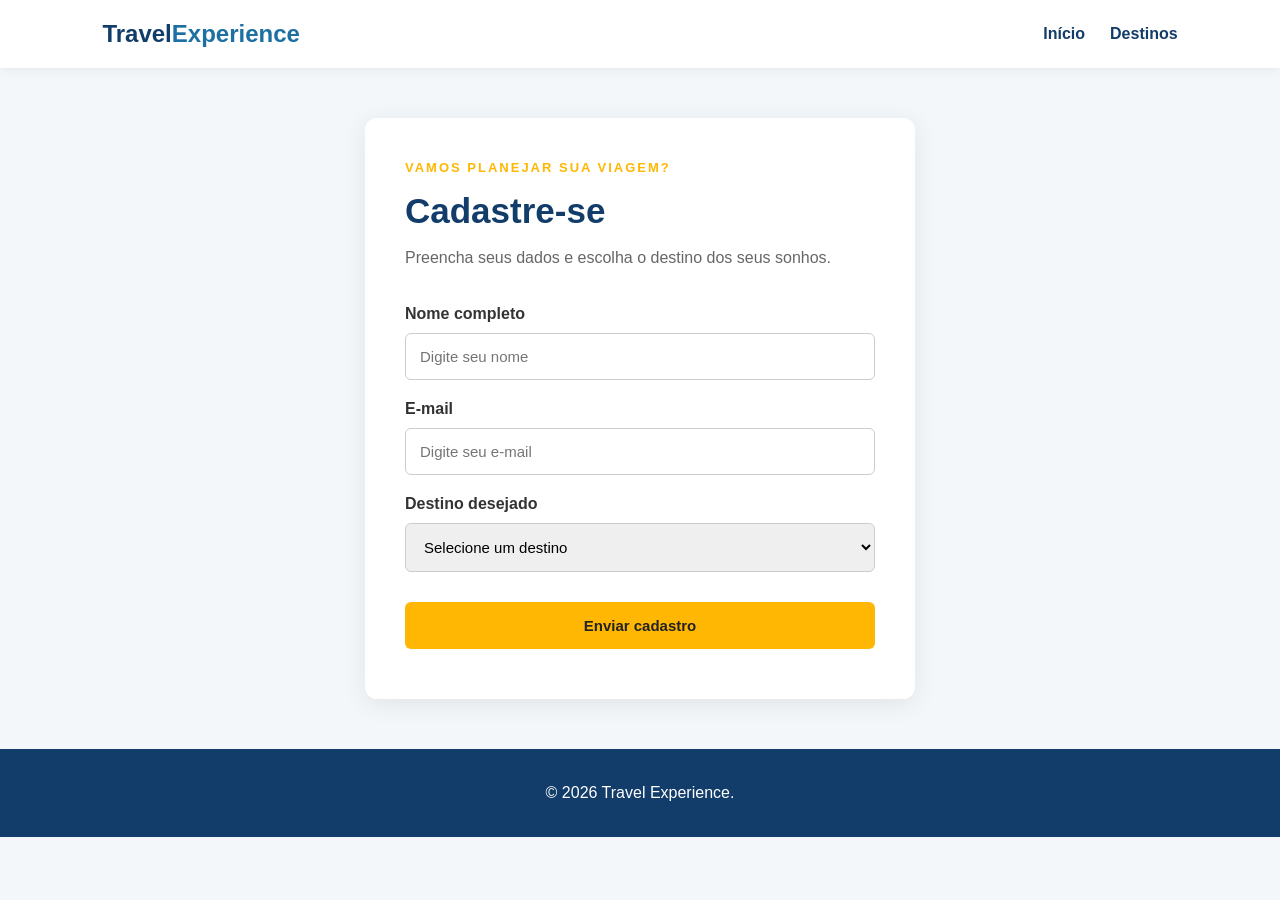
<file: templates/cadastro.html>
<!DOCTYPE html>
<html lang="pt-BR">
<head>
    <meta charset="UTF-8">
    <meta name="viewport" content="width=device-width, initial-scale=1.0">
    <title>Cadastre-se | Travel Experience</title>
    <link rel="stylesheet" href="../css/style.css">
    <script src="../js/script.js" defer></script>
</head>
<body>

    <header class="header">
        <a href="index.html" class="logo">Travel<span>Experience</span></a>

        <nav class="menu">
            <a href="/templates/index.html">Início</a>
            <a href="/templates/destinos.html">Destinos</a>
        </nav>
    </header>

    <main class="area-formulario">
        <div class="formulario-conteudo">
            <span class="destaque">VAMOS PLANEJAR SUA VIAGEM?</span>
            <h1>Cadastre-se</h1>
            <p>Preencha seus dados e escolha o destino dos seus sonhos.</p>

            <form id="formCadastro">

                <label for="nome">Nome completo</label>
                <input type="text" id="nome" required placeholder="Digite seu nome">

                <label for="email">E-mail</label>
                <input type="email" id="email" required placeholder="Digite seu e-mail">

                <label for="destino">Destino desejado</label>
                <select id="destino" required>
                    <option value="">Selecione um destino</option>
                    <option>Rio de Janeiro</option>
                    <option>Fernando de Noronha</option>
                    <option>Foz do Iguaçu</option>
                    <option>Gramado</option>
                    <option>Paris</option>
                    <option>Maldivas</option>
                    <option>Nova York</option>
                    <option>Roma</option>
                    <option>Santorini</option>
                    <option>Tóquio</option>
                    <option>Machu Picchu</option>
                    <option>Alpes Suíços</option>
                </select>

                <button type="submit" class="botao">Enviar cadastro</button>

                <p id="mensagem"></p>

            </form>
        </div>
    </main>

    <footer class="footer">
        <p>© 2026 Travel Experience.</p>
    </footer>

</body>
</html>
</file>
<file: css/style.css>
:root {
    --cor-principal: #123c69;
    --cor-secundaria: #1d70a2;
    --cor-destaque: #ffb703;
    --cor-fundo: #f4f7fa;
    --cor-texto: #333333;
}


* {
    margin: 0;
    padding: 0;
    box-sizing: border-box;
}

html {
    scroll-behavior: smooth;
}

body {
    font-family: Arial, sans-serif;
    background: var(--cor-fundo);
    color: var(--cor-texto);
}



.header {
    background: white;
    padding: 20px 8%;
    display: flex;
    justify-content: space-between;
    align-items: center;
    box-shadow: 0 2px 10px rgba(0, 0, 0, 0.06);
}

.logo {
    color: var(--cor-principal);
    font-size: 24px;
    font-weight: bold;
    text-decoration: none;
}

.logo span {
    color: var(--cor-secundaria);
}

.menu {
    display: flex;
    align-items: center;
    gap: 25px;
}

.menu a {
    color: var(--cor-principal);
    text-decoration: none;
    font-weight: bold;
}

.menu a:hover {
    color: var(--cor-secundaria);
}

.menu .botao-menu {
    background: var(--cor-principal);
    color: white;
    padding: 12px 18px;
    border-radius: 6px;
}

.banner {
    min-height: 520px;
    background:
        linear-gradient(rgba(0, 0, 0, 0.45), rgba(0, 0, 0, 0.55)),
        url("https://images.unsplash.com/photo-1464822759023-fed622ff2c3b?w=1800")
        center/cover;
    display: flex;
    align-items: center;
    padding: 60px 10%;
    color: white;
}

.banner-destinos {
    min-height: 350px;
}

.banner-conteudo {
    max-width: 650px;
}

.subtitulo,
.destaque {
    color: var(--cor-destaque);
    font-weight: bold;
    letter-spacing: 2px;
    font-size: 13px;
}

.banner h1 {
    font-size: 52px;
    margin: 20px 0;
}

.banner p {
    font-size: 18px;
    line-height: 1.7;
    margin-bottom: 30px;
}

.botao {
    display: inline-block;
    background: var(--cor-destaque);
    color: #222;
    padding: 15px 25px;
    border: none;
    border-radius: 6px;
    text-decoration: none;
    font-size: 15px;
    font-weight: bold;
    cursor: pointer;
    transition: 0.3s;
}

.botao:hover {
    background: #e5a500;
    transform: translateY(-2px);
}



.introducao {
    text-align: center;
    padding: 65px 20px 30px;
}

.introducao h2 {
    color: var(--cor-principal);
    font-size: 34px;
    margin: 15px 0;
}

.introducao p {
    color: #666;
    line-height: 1.6;
}



.destinos {
    padding: 30px 8% 80px;
}

.filtros {
    display: flex;
    gap: 15px;
    margin-bottom: 35px;
}

.filtros input,
.filtros select {
    padding: 15px;
    border: 1px solid #ddd;
    border-radius: 6px;
    font-size: 15px;
    background: white;
}

.filtros input {
    flex: 1;
}

.filtros select {
    min-width: 220px;
}

.container-cards {
    display: grid;
    grid-template-columns: repeat(3, 1fr);
    gap: 25px;
}

.card {
    background: white;
    border-radius: 12px;
    overflow: hidden;
    box-shadow: 0 4px 15px rgba(0, 0, 0, 0.07);
    transition: 0.3s;
}

.card:hover {
    transform: translateY(-7px);
    box-shadow: 0 10px 25px rgba(0, 0, 0, 0.13);
}

.card img {
    display: block;
    width: 100%;
    height: 135px;
    object-fit: cover;
    object-position: center;
}

.card-conteudo {
    padding: 18px;
}

.card-conteudo span {
    color: var(--cor-secundaria);
    font-size: 12px;
    font-weight: bold;
    text-transform: uppercase;
}

.card h3 {
    color: var(--cor-principal);
    font-size: 20px;
    margin: 10px 0;
}

.card p {
    color: #666;
    font-size: 14px;
    line-height: 1.5;
    min-height: 42px;
}

.card-rodape {
    display: flex;
    justify-content: space-between;
    align-items: center;
    margin-top: 20px;
    gap: 10px;
}

.card-rodape strong {
    color: var(--cor-principal);
    font-size: 17px;
}

.card-rodape a {
    background: var(--cor-principal);
    color: white;
    text-decoration: none;
    padding: 10px 14px;
    border-radius: 5px;
    font-size: 13px;
}

.card-rodape a:hover {
    background: var(--cor-secundaria);
}

.mensagem-vazia {
    display: none;
    text-align: center;
    padding: 30px;
    color: #777;
}


.area-formulario {
    min-height: 75vh;
    display: flex;
    justify-content: center;
    align-items: center;
    padding: 50px 20px;
}

.formulario-conteudo {
    width: 100%;
    max-width: 550px;
    background: white;
    padding: 40px;
    border-radius: 12px;
    box-shadow: 0 5px 25px rgba(0, 0, 0, 0.08);
}

.formulario-conteudo h1 {
    color: var(--cor-principal);
    font-size: 35px;
    margin: 15px 0;
}

.formulario-conteudo > p {
    color: #666;
    margin-bottom: 25px;
    line-height: 1.5;
}

#formCadastro {
    display: flex;
    flex-direction: column;
    gap: 10px;
}

#formCadastro label {
    font-weight: bold;
    margin-top: 10px;
}

#formCadastro input,
#formCadastro select {
    padding: 14px;
    border: 1px solid #ccc;
    border-radius: 6px;
    font-size: 15px;
}

#formCadastro button {
    margin-top: 20px;
}

#mensagem {
    color: #168447;
    font-weight: bold;
    line-height: 1.5;
}



.footer {
    background: var(--cor-principal);
    color: white;
    text-align: center;
    padding: 35px 20px;
}

.footer h2 {
    margin-bottom: 10px;
}

.copyright {
    margin-top: 20px;
    font-size: 13px;
    color: #d5e0eb;
}


@media (max-width: 900px) {
    .container-cards {
        grid-template-columns: repeat(2, 1fr);
    }
}

@media (max-width: 600px) {
    .header {
        flex-direction: column;
        gap: 20px;
    }

    .menu {
        flex-wrap: wrap;
        justify-content: center;
        gap: 15px;
    }

    .banner {
        min-height: 450px;
        padding: 40px 7%;
    }

    .banner h1 {
        font-size: 36px;
    }

    .banner-destinos {
        min-height: 350px;
    }

    .filtros {
        flex-direction: column;
    }

    .filtros select {
        width: 100%;
    }

    .container-cards {
        grid-template-columns: 1fr;
    }

    .introducao h2 {
        font-size: 27px;
    }

    .formulario-conteudo {
        padding: 25px;
    }
}
</file>
